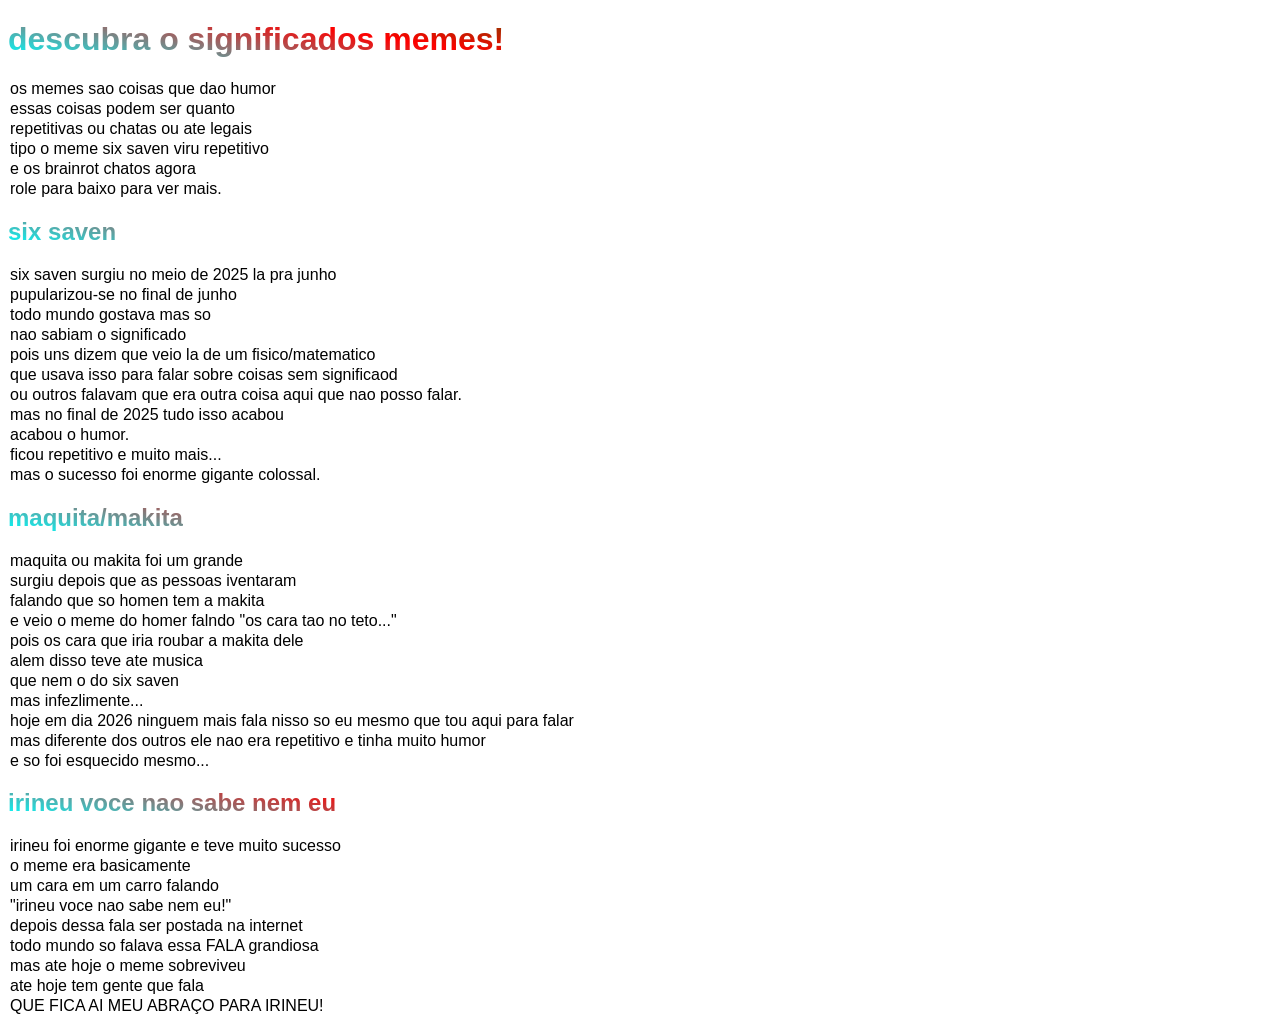
<file: pagina1.html>
<!DOCTYPE html>
<html>
    <head>
        <link rel="stylesheet" href="swin.css">
        <title>!memes! | helix YT</title>
    </head>
    <h1 class="colortag">descubra o significados memes!</h1>
    <p>os memes sao coisas que dao humor</p>
    <p>essas coisas podem ser quanto</p>
    <p>repetitivas ou chatas ou ate legais</p>
    <p>tipo o meme six saven viru repetitivo</p>
    <p>e os brainrot chatos agora</p>
    <p>role para baixo para ver mais.</p>
    <h2 class="colortag">six saven</h2>
    <p>six saven surgiu no meio de 2025 la pra junho</p>
    <p>pupularizou-se no final de junho</p>
    <p>todo mundo gostava mas so</p>
    <p>nao sabiam o significado</p>
    <p>pois uns dizem que veio la de um fisico/matematico</p><p>que usava isso para falar sobre coisas sem significaod</p><p>ou outros falavam que era outra coisa aqui que nao posso falar.</p>
    <p>mas no final de 2025 tudo isso acabou</p>
    <p>acabou o humor.</p>
    <p>ficou repetitivo e muito mais...</p>
    <p>mas o sucesso foi enorme gigante colossal.</p>
    <h2 class="colortag">maquita/makita</h2>
    <p>maquita ou makita foi um grande</p>
    <p>surgiu depois que as pessoas iventaram</p>
    <p>falando que so homen tem a makita</p>
    <p>e veio o meme do homer falndo "os cara tao no teto..."</p>
    <p>pois os cara que iria roubar a makita dele</p>
    <p>alem disso teve ate musica</p>
    <p>que nem o do six saven</p>
    <p>mas infezlimente...</p>
    <p>hoje em dia 2026 ninguem mais fala nisso so eu mesmo que tou aqui para falar</p>
    <p>mas diferente dos outros ele nao era repetitivo e tinha muito humor</p>
    <p>e so foi esquecido mesmo...</p>
    <h2 class="colortag">irineu voce nao sabe nem eu</h2>
    <p>irineu foi enorme gigante e teve muito sucesso</p><p>o meme era basicamente</p>
    <p>um cara em um carro falando</p><p>"irineu voce nao sabe nem eu!"</p><p>depois dessa fala ser postada na internet</p>
    <p>todo mundo so falava essa FALA grandiosa</p>
    <p>mas ate hoje o meme sobreviveu</p>
    <p>ate hoje tem gente que fala</p>
    <p>QUE FICA AI MEU ABRAÇO PARA IRINEU!</p>
</html>
</file>
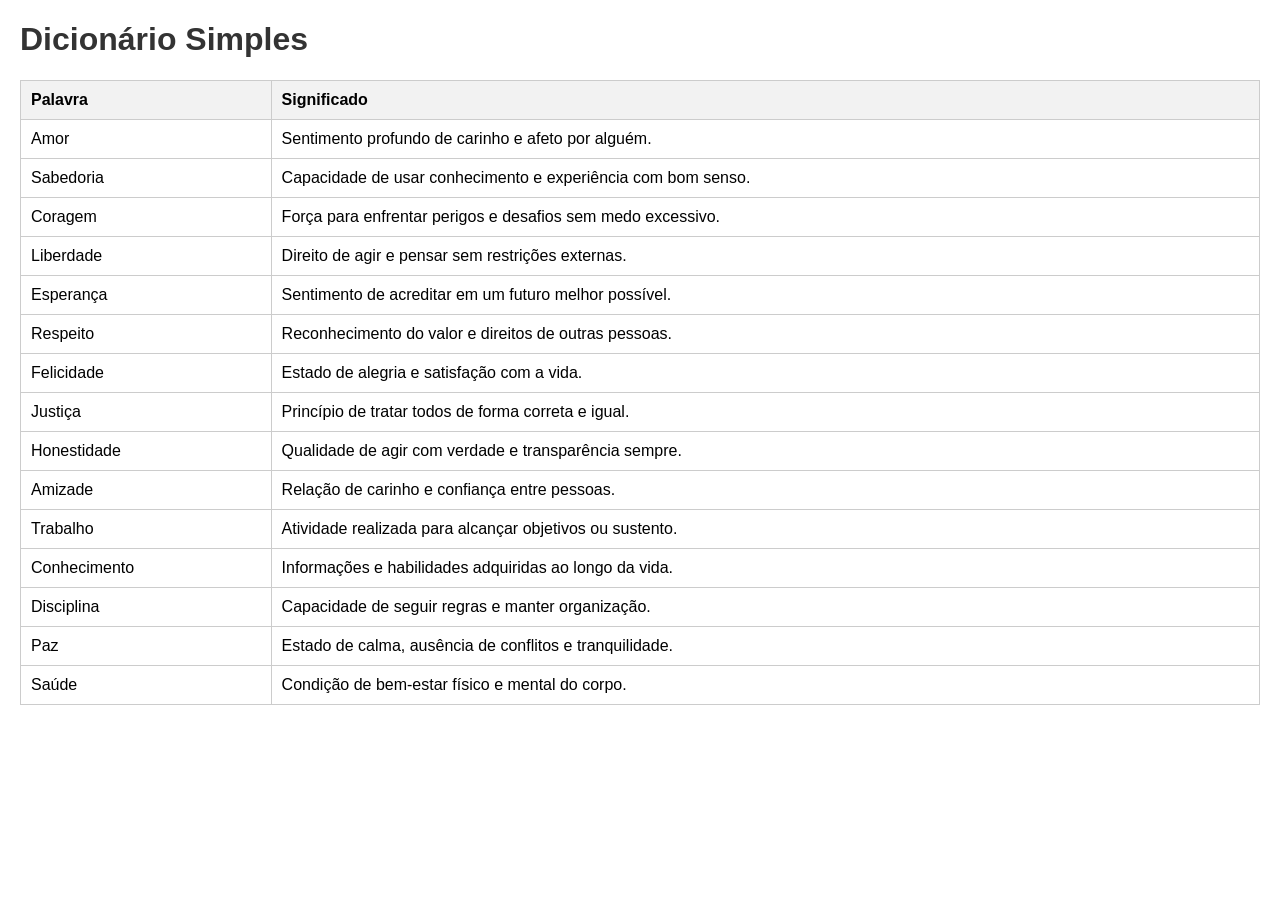
<file: pagina3.html>
<!DOCTYPE html>
<html lang="pt-br">
<head>
  <meta charset="UTF-8">
  <title>Dicionário Simples</title>
  <style>
    body {
      font-family: Arial, sans-serif;
      margin: 20px;
    }
    h1 {
      color: #333;
    }
    table {
      border-collapse: collapse;
      width: 100%;
    }
    th, td {
      border: 1px solid #ccc;
      padding: 10px;
      text-align: left;
    }
    th {
      background-color: #f2f2f2;
    }
  </style>
</head>
<body>

<h1>Dicionário Simples</h1>

<table>
  <tr>
    <th>Palavra</th>
    <th>Significado</th>
  </tr>

  <tr>
    <td>Amor</td>
    <td>Sentimento profundo de carinho e afeto por alguém.</td>
  </tr>

  <tr>
    <td>Sabedoria</td>
    <td>Capacidade de usar conhecimento e experiência com bom senso.</td>
  </tr>

  <tr>
    <td>Coragem</td>
    <td>Força para enfrentar perigos e desafios sem medo excessivo.</td>
  </tr>

  <tr>
    <td>Liberdade</td>
    <td>Direito de agir e pensar sem restrições externas.</td>
  </tr>

  <tr>
    <td>Esperança</td>
    <td>Sentimento de acreditar em um futuro melhor possível.</td>
  </tr>

  <tr>
    <td>Respeito</td>
    <td>Reconhecimento do valor e direitos de outras pessoas.</td>
  </tr>

  <tr>
    <td>Felicidade</td>
    <td>Estado de alegria e satisfação com a vida.</td>
  </tr>

  <tr>
    <td>Justiça</td>
    <td>Princípio de tratar todos de forma correta e igual.</td>
  </tr>

  <tr>
    <td>Honestidade</td>
    <td>Qualidade de agir com verdade e transparência sempre.</td>
  </tr>

  <tr>
    <td>Amizade</td>
    <td>Relação de carinho e confiança entre pessoas.</td>
  </tr>

  <tr>
    <td>Trabalho</td>
    <td>Atividade realizada para alcançar objetivos ou sustento.</td>
  </tr>

  <tr>
    <td>Conhecimento</td>
    <td>Informações e habilidades adquiridas ao longo da vida.</td>
  </tr>

  <tr>
    <td>Disciplina</td>
    <td>Capacidade de seguir regras e manter organização.</td>
  </tr>

  <tr>
    <td>Paz</td>
    <td>Estado de calma, ausência de conflitos e tranquilidade.</td>
  </tr>

  <tr>
    <td>Saúde</td>
    <td>Condição de bem-estar físico e mental do corpo.</td>
  </tr>

</table>

</body>
</html>
</file>
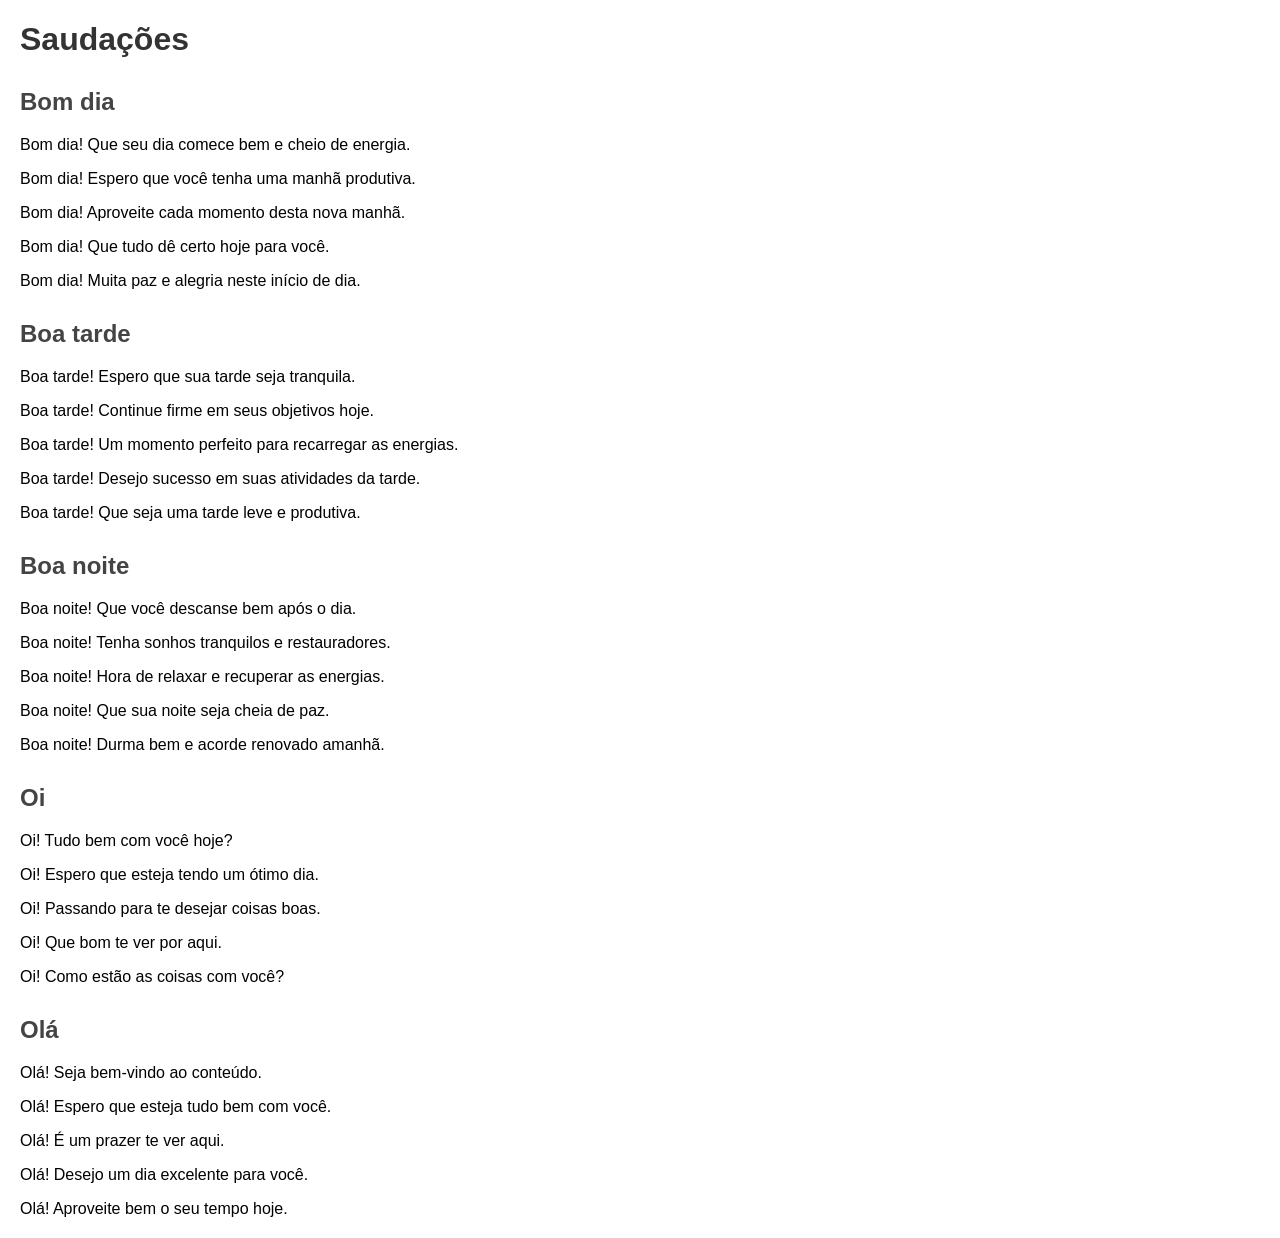
<file: pagina4.html>
<!DOCTYPE html>
<html lang="pt-br">
<head>
  <meta charset="UTF-8">
  <title>Saudações</title>
  <style>
    body {
      font-family: Arial, sans-serif;
      margin: 20px;
    }
    h1 {
      color: #333;
    }
    h2 {
      color: #444;
      margin-top: 30px;
    }
  </style>
</head>
<body>

<h1>Saudações</h1>

<h2>Bom dia</h2>
<p>Bom dia! Que seu dia comece bem e cheio de energia.</p>
<p>Bom dia! Espero que você tenha uma manhã produtiva.</p>
<p>Bom dia! Aproveite cada momento desta nova manhã.</p>
<p>Bom dia! Que tudo dê certo hoje para você.</p>
<p>Bom dia! Muita paz e alegria neste início de dia.</p>

<h2>Boa tarde</h2>
<p>Boa tarde! Espero que sua tarde seja tranquila.</p>
<p>Boa tarde! Continue firme em seus objetivos hoje.</p>
<p>Boa tarde! Um momento perfeito para recarregar as energias.</p>
<p>Boa tarde! Desejo sucesso em suas atividades da tarde.</p>
<p>Boa tarde! Que seja uma tarde leve e produtiva.</p>

<h2>Boa noite</h2>
<p>Boa noite! Que você descanse bem após o dia.</p>
<p>Boa noite! Tenha sonhos tranquilos e restauradores.</p>
<p>Boa noite! Hora de relaxar e recuperar as energias.</p>
<p>Boa noite! Que sua noite seja cheia de paz.</p>
<p>Boa noite! Durma bem e acorde renovado amanhã.</p>

<h2>Oi</h2>
<p>Oi! Tudo bem com você hoje?</p>
<p>Oi! Espero que esteja tendo um ótimo dia.</p>
<p>Oi! Passando para te desejar coisas boas.</p>
<p>Oi! Que bom te ver por aqui.</p>
<p>Oi! Como estão as coisas com você?</p>

<h2>Olá</h2>
<p>Olá! Seja bem-vindo ao conteúdo.</p>
<p>Olá! Espero que esteja tudo bem com você.</p>
<p>Olá! É um prazer te ver aqui.</p>
<p>Olá! Desejo um dia excelente para você.</p>
<p>Olá! Aproveite bem o seu tempo hoje.</p>

</body>
</html>
</file>
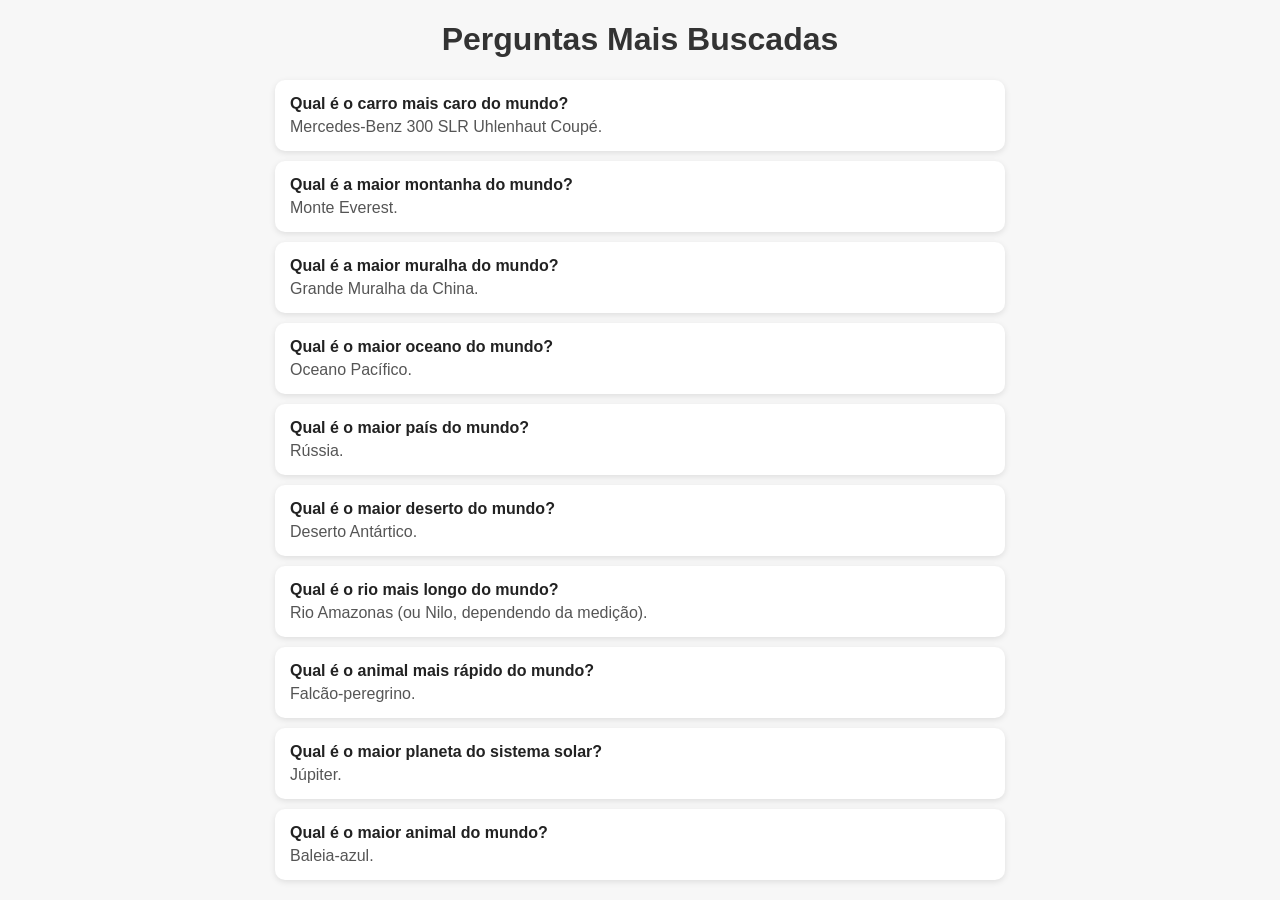
<file: pagina5.html>
<!DOCTYPE html>
<html lang="pt-br">
<head>
  <meta charset="UTF-8">
  <title>Perguntas Mais Buscadas</title>
  <style>
    body {
      font-family: Arial, sans-serif;
      margin: 20px;
      background-color: #f7f7f7;
    }

    h1 {
      text-align: center;
      color: #333;
    }

    .box {
      background: white;
      padding: 15px;
      margin: 10px auto;
      border-radius: 10px;
      max-width: 700px;
      box-shadow: 0 2px 6px rgba(0,0,0,0.1);
    }

    .pergunta {
      font-weight: bold;
      margin-bottom: 5px;
      color: #222;
    }

    .resposta {
      color: #555;
    }
  </style>
</head>
<body>

<h1>Perguntas Mais Buscadas</h1>

<div class="box">
  <div class="pergunta">Qual é o carro mais caro do mundo?</div>
  <div class="resposta">Mercedes-Benz 300 SLR Uhlenhaut Coupé.</div>
</div>

<div class="box">
  <div class="pergunta">Qual é a maior montanha do mundo?</div>
  <div class="resposta">Monte Everest.</div>
</div>

<div class="box">
  <div class="pergunta">Qual é a maior muralha do mundo?</div>
  <div class="resposta">Grande Muralha da China.</div>
</div>

<div class="box">
  <div class="pergunta">Qual é o maior oceano do mundo?</div>
  <div class="resposta">Oceano Pacífico.</div>
</div>

<div class="box">
  <div class="pergunta">Qual é o maior país do mundo?</div>
  <div class="resposta">Rússia.</div>
</div>

<div class="box">
  <div class="pergunta">Qual é o maior deserto do mundo?</div>
  <div class="resposta">Deserto Antártico.</div>
</div>

<div class="box">
  <div class="pergunta">Qual é o rio mais longo do mundo?</div>
  <div class="resposta">Rio Amazonas (ou Nilo, dependendo da medição).</div>
</div>

<div class="box">
  <div class="pergunta">Qual é o animal mais rápido do mundo?</div>
  <div class="resposta">Falcão-peregrino.</div>
</div>

<div class="box">
  <div class="pergunta">Qual é o maior planeta do sistema solar?</div>
  <div class="resposta">Júpiter.</div>
</div>

<div class="box">
  <div class="pergunta">Qual é o maior animal do mundo?</div>
  <div class="resposta">Baleia-azul.</div>
</div>

</body>
</html>
</file>
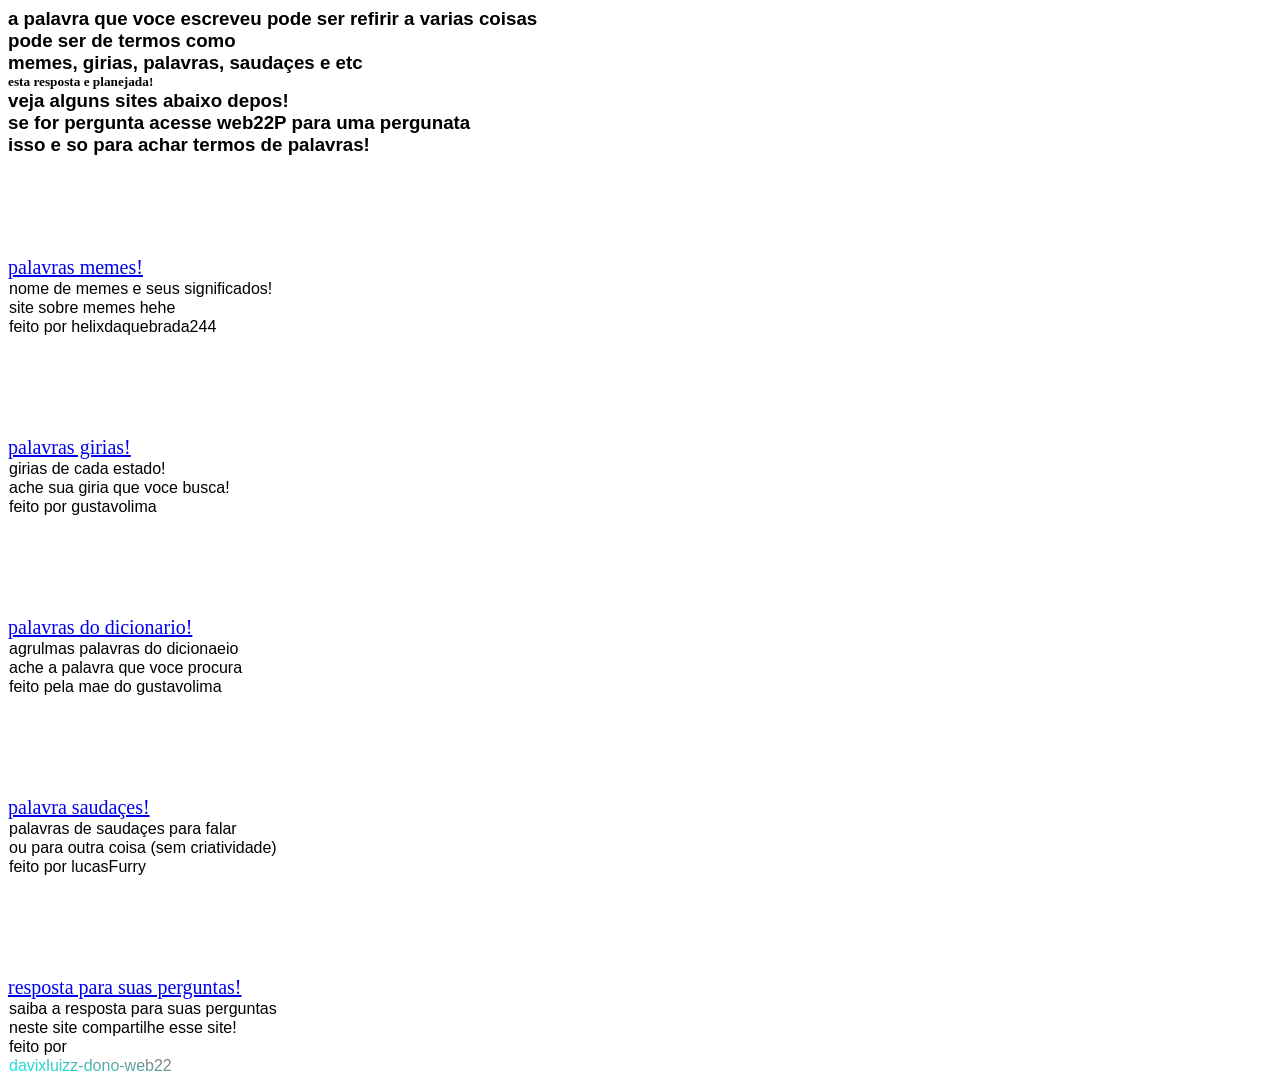
<file: pesquisa.html>
<!DOCTYPE html>
<html>
    <head>
        <title>pesquisa | sua pesquisa | resultado</title>
        <link rel="stylesheet" href="smain.css">
    </head>
    <body>
        <h3>a palavra que voce escreveu pode ser refirir a varias coisas</h3>
        <h3>pode ser de termos como</h3>
        <h3>memes, girias, palavras, saudaçes e etc</h3>
        <h5>esta resposta e planejada!</h5>
        <h3> </h3>
        <h3> </h3>
        <h3>veja alguns sites abaixo depos!</h3>
        <h3>se for pergunta acesse web22P para uma pergunata</h3>
        <h3>isso e so para achar termos de palavras!</h3>
        <a href="pagina1.html"class="sirius" target="_blank">palavras memes!</a>
        <p>nome de memes e seus significados!</p>
        <p>site sobre memes hehe</p>
        <p>feito por helixdaquebrada244</p>
        <a href="pagina2.html"class="sirius" target="_blank">palavras girias!</a>
        <p>girias de cada estado!</p>
        <p>ache sua giria que voce busca!</p>
        <p>feito por gustavolima</p>
        <a href="pagina3.html"class="sirius" target="_blank">palavras do dicionario!</a>
        <p>agrulmas palavras do dicionaeio</p>
        <p>ache a palavra que voce procura</p>
        <p>feito pela mae do gustavolima</p>
        <a href="pagina4.html"class="sirius" target="_blank">palavra saudaçes!</a>
        <p>palavras de saudaçes para falar</p>
        <p>ou para outra coisa (sem criatividade)</p>
        <p>feito por lucasFurry</p>
        <a href="pagina5.html"class="sirius" target="_blank">resposta para suas perguntas!</a>
        <p>saiba a resposta para suas perguntas</p>
        <p>neste site compartilhe esse site!</p>
        <p>feito por <p class="adiminp">davixluizz-dono-web22</p></p>
    </body>
</html>
</file>
<file: swin.css>
p {
    margin: 2px;
    font-family: Arial, Helvetica, sans-serif;
}
h2 {
    font-family: Arial, Helvetica, sans-serif;
}
h1 {
    font-family: Arial, Helvetica, sans-serif;
}
.colortag {
    background: linear-gradient(10deg, aqua, red, green, yellow);
    -webkit-background-clip: text;
    -webkit-text-fill-color: transparent;
}
</file>
<file: smain.css>
h3 {
    margin: 0;
    font-family: Arial, Helvetica, sans-serif;
}
h5 {
    margin: 0;
}
a {
    margin-top: 100px;
    font-size: 20px;
    display: flex;
    flex-direction: column;
}
p {
    margin: 1px;
    font-family: Arial, Helvetica, sans-serif;
}
.adiminp {
    background: linear-gradient(10deg, aqua, red, green, yellow);
    -webkit-background-clip: text;
    -webkit-text-fill-color: transparent;
}
</file>
